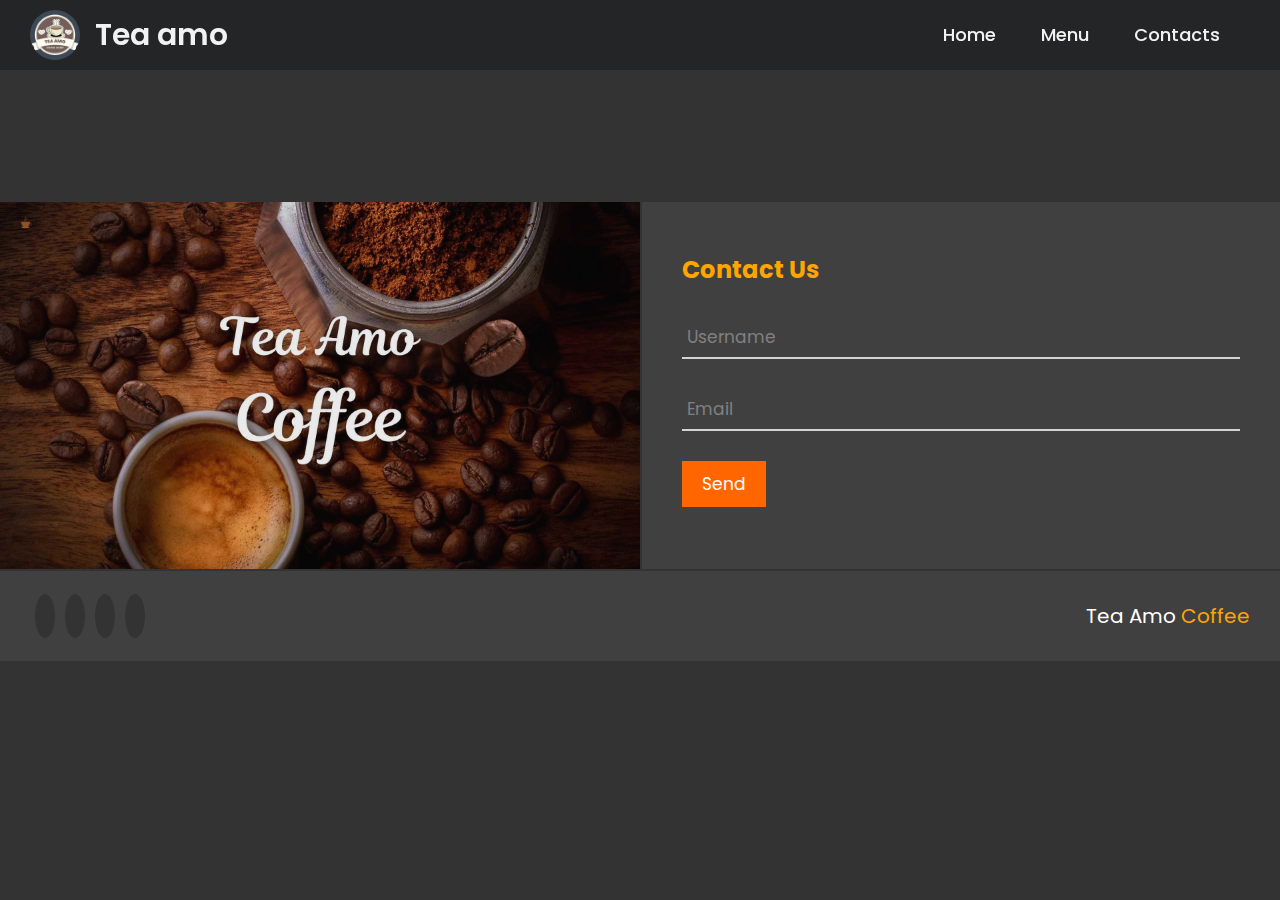
<file: contanct.html>
<!DOCTYPE html>
<html lang="en">
  <head>
    <meta charset="UTF-8" />
    <meta name="viewport" content="width=device-width, initial-scale=1.0" />
    <title>Contacts</title>
    <link rel="stylesheet" href="style.css" />
    <link rel="stylesheet" href="navbar.css" />
    <style>
      .nav {
        display: block;
      }
      .contact {
        padding-top: 200px;
      }
      body {
        background-color: #333333;
      }
    </style>
  </head>
  <body>
    <nav>
      <div class="wrapper">
        <div class="logo">
          <img src="logo.jpg" alt="Logo Image" class="logo-img" />
          <a class="logofont" href="#">Tea amo</a>
        </div>
        <input type="radio" name="slider" id="menu-btn" />
        <input type="radio" name="slider" id="close-btn" />
        <ul class="nav-links">
          <label for="close-btn" class="btn close-btn"
            ><i class="fas fa-times"></i
          ></label>
          <li><a href="index.html">Home</a></li>
          <li><a href="menu.html">Menu</a></li>
          <li><a href="contanct.html">Contacts</a></li>
        </ul>
        <label for="menu-btn" class="btn menu-btn"
          ><i class="fas fa-bars"></i
        ></label>
      </div>
    </nav>

    <style>
      .logo {
        display: flex;
        align-items: center;
      }

      .logo-img {
        width: 50px;
        height: 50px;
        border-radius: 50%;
        object-fit: cover;
        margin-right: 10px;
      }

      .logofont {
        font-size: 14px;
        margin-left: 5px;
        color: #333;
        text-decoration: none;
      }

      .nav-links {
        list-style: none;
      }

      .nav-links li {
        display: inline;
        margin-right: 15px;
      }
    </style>

    <div class="contact">
      <div class="contact-box">
        <div class="contact-image">
          <img src="img/background.jpg" />
        </div>
      </div>
      <div class="contact-box">
        <div class="contact-body">
          <form>
            <h2>Contact Us</h2>
            <div class="form-content">
              <input type="text" required />
              <span></span>
              <label>Username</label>
            </div>
            <div class="form-content">
              <input type="email" required />
              <span></span>
              <label>Email</label>
            </div>
            <button type="submit">Send</button>
          </form>
        </div>
      </div>
    </div>

    <div class="footer">
      <div class="footer-box">
        <div class="social-media">
          <a href="#"><i class="fa-brands fa-facebook"></i></a>
          <a href="#"><i class="fa-brands fa-instagram"></i></a>
          <a href="#"><i class="fa-brands fa-twitter"></i></a>
          <a href="#"><i class="fa-brands fa-youtube"></i></a>
        </div>
        <div class="copyright"></div>
        <div class="brand">
          <label>Tea Amo <span>Coffee</span></label>
        </div>
      </div>
    </div>
  </body>
</html>
</file>
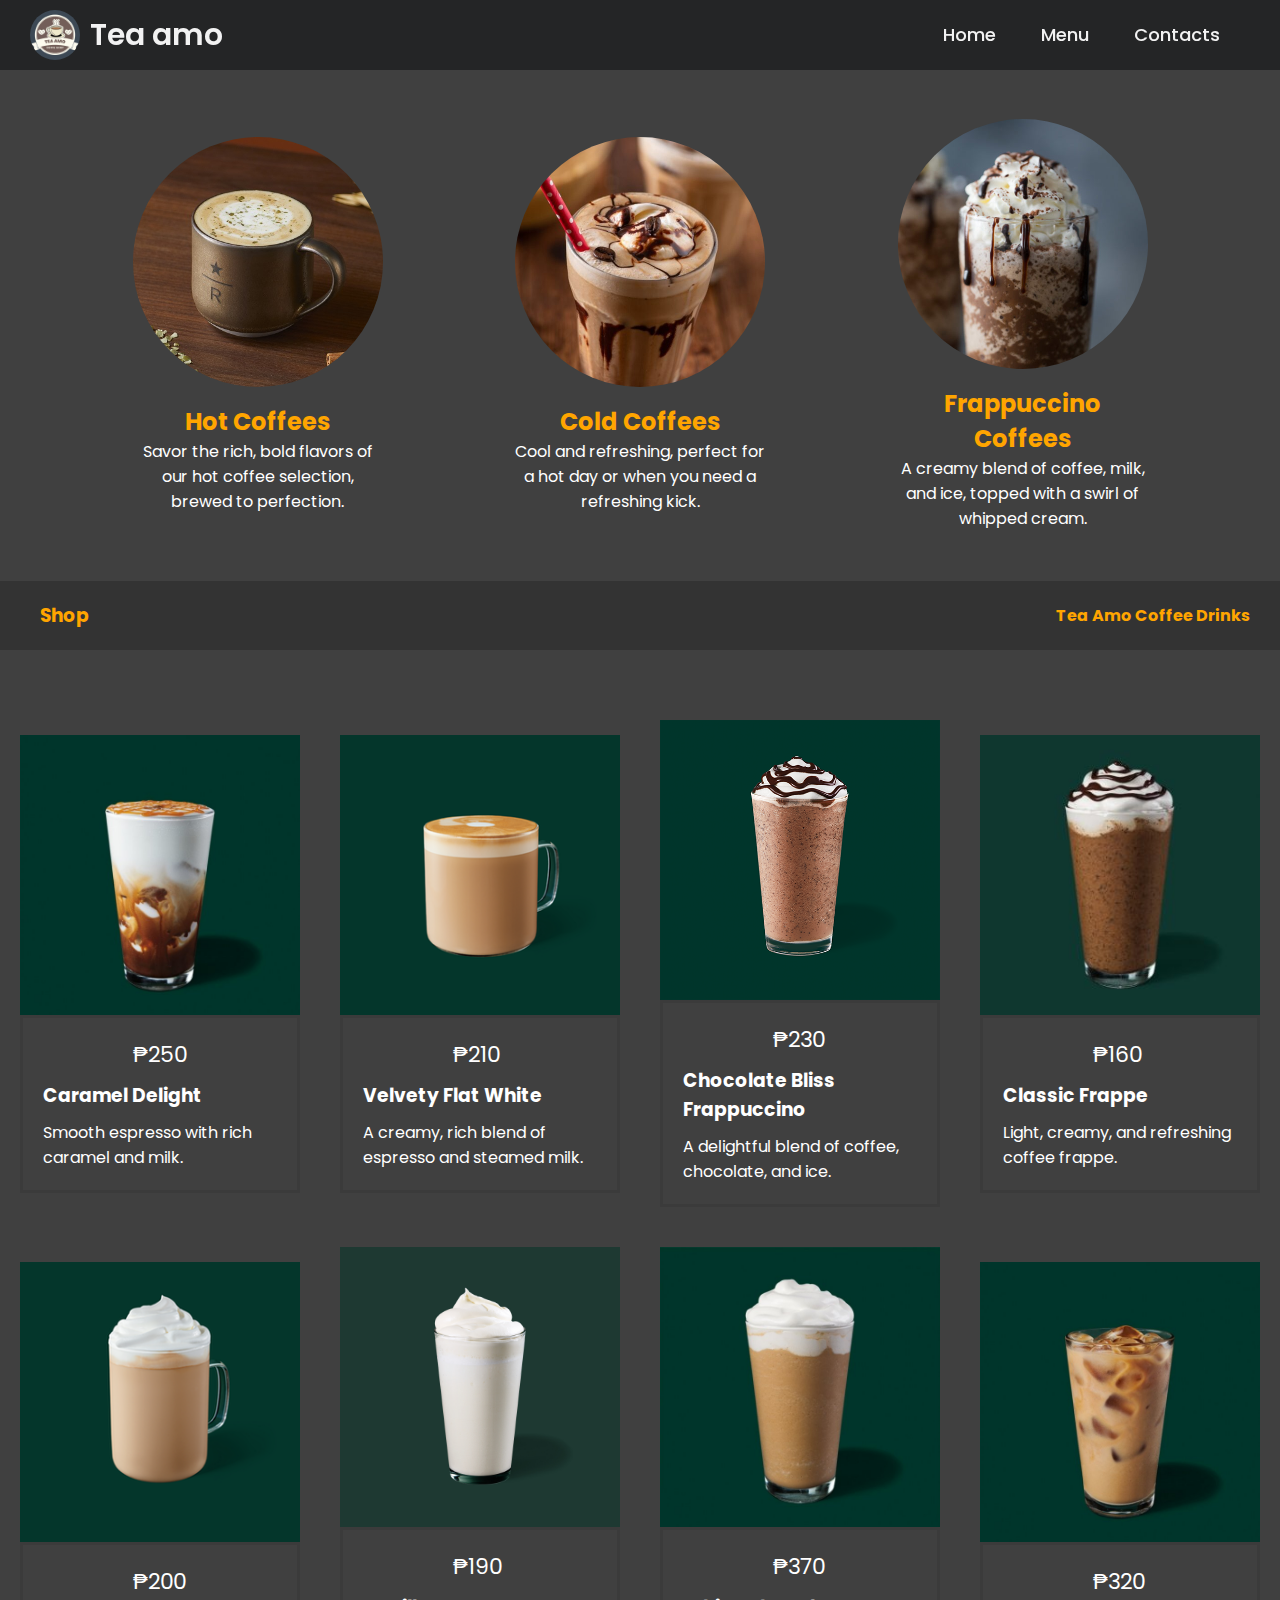
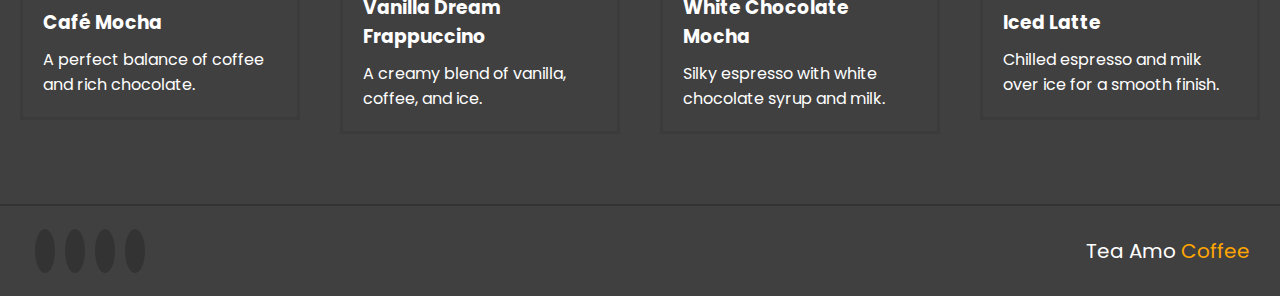
<file: menu.html>
<!DOCTYPE html>
<html lang="en">
  <head>
    <meta charset="UTF-8" />
    <meta http-equiv="X-UA-Compatible" content="IE=edge" />
    <meta name="viewport" content="width=device-width, initial-scale=1.0" />
    <link rel="stylesheet" href="style.css" />
    <link rel="stylesheet" href="navbar.css" />
    <title>Tea Amo Menu</title>
    <style></style>
  </head>

  <body>
    <nav>
      <div class="wrapper">
        <div class="logo">
          <img src="logo.jpg" alt="Logo Image" class="logo-img" />
          <a href="#">Tea amo</a>
        </div>
        <input type="radio" name="slider" id="menu-btn" />
        <input type="radio" name="slider" id="close-btn" />
        <ul class="nav-links">
          <label for="close-btn" class="btn close-btn"
            ><i class="fas fa-times"></i
          ></label>
          <li><a href="index.html">Home</a></li>
          <li><a href="menu.html">Menu</a></li>
          <li><a href="contanct.html">Contacts</a></li>
        </ul>
        <label for="menu-btn" class="btn menu-btn"
          ><i class="fas fa-bars"></i
        ></label>
      </div>
    </nav>

    <style>
      .logo {
        display: flex;
        align-items: center;
      }

      .logo-img {
        width: 50px;
        height: 50px;
        border-radius: 50%;
        object-fit: cover;
        margin-right: 10px;
      }

      .nav-links {
        list-style: none;
      }

      .nav-links li {
        display: inline;
        margin-right: 15px;
      }
    </style>
    <div class="menu">
      <div class="menu-header">
        <a href="index.html"><h3>Home</h3></a>

        <h4>Tea Amo Coffee Menu</h4>
      </div>
      <div class="menu-content">
        <div class="hot-coffees">
          <div class="hot-coffees-image">
            <img src="img/hot-coffees.jpg" alt="" />
          </div>
          <div class="hot-coffees-body">
            <h2>Hot Coffees</h2>
            <label
              >Savor the rich, bold flavors of our hot coffee selection, brewed
              to perfection.</label
            >
          </div>
        </div>
        <div class="cold-coffees">
          <div class="cold-coffees-image">
            <img src="img/cold-coffees.jpg" alt="" />
          </div>
          <div class="cold-coffees-body">
            <h2>Cold Coffees</h2>
            <label
              >Cool and refreshing, perfect for a hot day or when you need a
              refreshing kick.</label
            >
          </div>
        </div>
        <div class="frappucino-coffees">
          <div class="frappucino-coffees-image">
            <img src="img/frappuccino.jpg" alt="" />
          </div>
          <div class="frappucino-coffees-body">
            <h2>Frappuccino Coffees</h2>
            <label
              >A creamy blend of coffee, milk, and ice, topped with a swirl of
              whipped cream.</label
            >
          </div>
        </div>
      </div>
    </div>

    <div class="shop" id="shop">
      <div class="shop-header">
        <h3>Shop</h3>
        <h4>Tea Amo Coffee Drinks</h4>
      </div>
      <div class="shop-box">
        <div class="item-1">
          <div class="card">
            <div class="card-image">
              <img src="img/caramel-macchiato.jpg" />
            </div>
            <div class="card-body">
              <i class="fa-solid fa-star"></i>
              <i class="fa-solid fa-star"></i>
              <i class="fa-solid fa-star"></i>
              <i class="fa-solid fa-star"></i>
              <i class="fa-solid fa-star-half"></i>
              <label class="cash">₱250</label>
              <h3>Caramel Delight</h3>
              <label>Smooth espresso with rich caramel and milk.</label>
            </div>
          </div>
        </div>
        <div class="item-2">
          <div class="card">
            <div class="card-image">
              <img src="img/flat-white.png" />
            </div>
            <div class="card-body">
              <i class="fa-solid fa-star"></i>
              <i class="fa-solid fa-star"></i>
              <i class="fa-solid fa-star"></i>
              <i class="fa-solid fa-star"></i>
              <i class="fa-solid fa-star"></i>
              <label class="cash">₱210</label>
              <h3>Velvety Flat White</h3>
              <label>A creamy, rich blend of espresso and steamed milk.</label>
            </div>
          </div>
        </div>
        <div class="item-3">
          <div class="card">
            <div class="card-image">
              <img src="img/chocolate-frappuccino.png" />
            </div>
            <div class="card-body">
              <i class="fa-solid fa-star"></i>
              <i class="fa-solid fa-star"></i>
              <i class="fa-solid fa-star"></i>
              <i class="fa-solid fa-star"></i>
              <i class="fa-solid fa-star-half"></i>
              <label class="cash">₱230</label>
              <h3>Chocolate Bliss Frappuccino</h3>
              <label>A delightful blend of coffee, chocolate, and ice.</label>
            </div>
          </div>
        </div>
        <div class="item-4">
          <div class="card">
            <div class="card-image">
              <img src="img/frappe.jpg" />
            </div>
            <div class="card-body">
              <i class="fa-solid fa-star"></i>
              <i class="fa-solid fa-star"></i>
              <i class="fa-solid fa-star"></i>
              <i class="fa-solid fa-star"></i>
              <i class="fa-solid fa-star"></i>
              <label class="cash">₱160</label>
              <h3>Classic Frappe</h3>
              <label>Light, creamy, and refreshing coffee frappe.</label>
            </div>
          </div>
        </div>
        <div class="item-5">
          <div class="card">
            <div class="card-image">
              <img src="img/caffe-mocha.png" />
            </div>
            <div class="card-body">
              <i class="fa-solid fa-star"></i>
              <i class="fa-solid fa-star"></i>
              <i class="fa-solid fa-star"></i>
              <i class="fa-solid fa-star"></i>
              <i class="fa-solid fa-star-half"></i>
              <label class="cash">₱200</label>
              <h3>Café Mocha</h3>
              <label>A perfect balance of coffee and rich chocolate.</label>
            </div>
          </div>
        </div>
        <div class="item-6">
          <div class="card">
            <div class="card-image">
              <img src="img/vanilla-frappuccino.jpg" />
            </div>
            <div class="card-body">
              <i class="fa-solid fa-star"></i>
              <i class="fa-solid fa-star"></i>
              <i class="fa-solid fa-star"></i>
              <i class="fa-solid fa-star"></i>
              <i class="fa-solid fa-star"></i>
              <label class="cash">₱190</label>
              <h3>Vanilla Dream Frappuccino</h3>
              <label>A creamy blend of vanilla, coffee, and ice.</label>
            </div>
          </div>
        </div>
        <div class="item-7">
          <div class="card">
            <div class="card-image">
              <img src="img/white-chocolate-mocha.jpg" />
            </div>
            <div class="card-body">
              <i class="fa-solid fa-star"></i>
              <i class="fa-solid fa-star"></i>
              <i class="fa-solid fa-star"></i>
              <i class="fa-solid fa-star"></i>
              <i class="fa-solid fa-star-half"></i>
              <label class="cash">₱370</label>
              <h3>White Chocolate Mocha</h3>
              <label>Silky espresso with white chocolate syrup and milk.</label>
            </div>
          </div>
        </div>
        <div class="item-8">
          <div class="card">
            <div class="card-image">
              <img src="img/ice-latte.jpg" />
            </div>
            <div class="card-body">
              <i class="fa-solid fa-star"></i>
              <i class="fa-solid fa-star"></i>
              <i class="fa-solid fa-star"></i>
              <i class="fa-solid fa-star"></i>
              <i class="fa-solid fa-star"></i>
              <label class="cash">₱320</label>
              <h3>Iced Latte</h3>
              <label
                >Chilled espresso and milk over ice for a smooth finish.</label
              >
            </div>
          </div>
        </div>
      </div>
    </div>

    <div class="footer">
      <div class="footer-box">
        <div class="social-media">
          <a href="#"><i class="fa-brands fa-facebook"></i></a>
          <a href="#"><i class="fa-brands fa-instagram"></i></a>
          <a href="#"><i class="fa-brands fa-twitter"></i></a>
          <a href="#"><i class="fa-brands fa-youtube"></i></a>
        </div>
        <div class="copyright"></div>
        <div class="brand">
          <label>Tea Amo <span>Coffee</span></label>
        </div>
      </div>
    </div>
  </body>
</html>
</file>
<file: style.css>
@import url("https://fonts.googleapis.com/css2?family=Open+Sans:wght@300&display=swap");

* {
  margin: 0;
  padding: 0;
  box-sizing: border-box;
  text-decoration: none;
  list-style: none;
}

html {
  font-family: "Open Sans", sans-serif;
  scroll-behavior: smooth;
}

img {
  width: 100%;
}

header {
  display: flex;
  align-items: center;
  justify-content: space-between;
  padding: 40px;
  width: 100%;
  height: 70px;
  position: absolute;
  z-index: 1;
}

header .logo a {
  font-size: 30px;
  color: white;
  padding: 15px 30px;
}

header .logo a span {
  color: orange;
}

header nav ul {
  display: flex;
}

header nav ul li a {
  margin: 5px 20px;
  font-size: 18px;
  color: white;
  padding: 10px 10px;
}

header nav ul li a:hover {
  border-bottom: 2px solid white;
}

/* Content */

.content {
  display: flex;
  flex-direction: column;
  align-items: center;
  justify-content: center;
  text-align: center;
  position: relative;
  min-height: 100vh;
  width: 100%;
  background-image: linear-gradient(
      to bottom right,
      rgba(96, 76, 76, 0.6),
      rgba(96, 76, 76, 0.6)
    ),
    url("img/background.jpg");
  background-position: center bottom;
  background-repeat: no-repeat;
  background-size: cover;
  background-attachment: fixed;
}

.content h2 {
  font-size: 32px;
  padding: 5px;
  color: white;
}

.content p {
  font-size: 22px;
  color: white;
}

/* Menu */

.menu {
  background-color: #333333;
  width: 100%;
}

.menu .menu-header {
  display: flex;
  padding: 10px;
  align-items: center;
  justify-content: space-between;
}

.menu-header h3 {
  color: orange;
  padding: 10px 30px;
}

.menu-header h4 {
  color: orange;
  padding: 10px 20px;
}

.menu .menu-content {
  display: flex;
  align-items: center;
  justify-content: space-evenly;
  padding: 50px 0;
  flex-wrap: wrap;
  background-color: #404040;
}

.menu .menu-content .hot-coffees,
.cold-coffees,
.frappucino-coffees {
  width: 250px;
}

.menu .menu-content .hot-coffees .hot-coffees-image img {
  border-radius: 50%;
}

.menu .menu-content .cold-coffees .cold-coffees-image img {
  border-radius: 50%;
}

.menu .menu-content .frappucino-coffees .frappucino-coffees-image img {
  border-radius: 50%;
}

.menu .menu-content .hot-coffees-body,
.cold-coffees-body,
.frappucino-coffees-body {
  text-align: center;
  margin-top: 10px;
}

.menu .menu-content .hot-coffees-body h2,
.cold-coffees-body h2,
.frappucino-coffees-body h2 {
  color: orange;
}

.menu .menu-content .hot-coffees-body label,
.cold-coffees-body label,
.frappucino-coffees-body label {
  margin-top: 10px;
  color: white;
}

/* Shop */

.shop {
  background-color: #333333;
  width: 100%;
}

.shop .shop-header {
  display: flex;
  padding: 10px;
  align-items: center;
  justify-content: space-between;
}

.shop-header h3 {
  color: orange;
  padding: 10px 30px;
}

.shop-header h4 {
  color: orange;
  padding: 10px 20px;
}

.shop-box {
  display: flex;
  align-items: center;
  justify-content: space-evenly;
  background-color: #404040;
  padding: 50px 0;
  flex-wrap: wrap;
}

.shop-box .card {
  width: 280px;
  margin: 20px;
}

.shop-box .card-image {
  width: 100%;
  height: 280px;
  overflow: hidden;
}

.shop-box .card-image img:hover {
  transform: scale(1.1);
  transition: transform 0.4s ease-in-out;
}

.shop-box .card-body {
  padding: 20px;
  color: white;
  border: 3px solid #3b3b3b;
}

.shop-box .card-body h3 {
  padding: 10px 0;
}

.shop-box .card-body i {
  color: yellow;
  font-size: 10px;
  position: relative;
  bottom: 5px;
}

.shop-box .card-body .cash {
  font-size: 22px;
  margin-left: 90px;
}

/* Contact */

.contact {
  display: flex;
  flex-wrap: wrap;
  width: 100%;
  border-top: 2px solid #333333;
}

.contact .contact-box {
  flex: 1;
}

.contact .contact-box .contact-image,
.contact .contact-box .contact-body {
  height: 100%;
}

.contact img {
  width: 100%;
  height: 100%;
}

.contact-image img {
  opacity: 0.9;
}

.contact-body {
  background-color: #404040;
  height: 100%;
  border-left: 2px solid #333333;
}

.contact-body form {
  padding: 50px 40px;
  box-sizing: border-box;
}

.contact-body h2 {
  color: orange;
}

form .form-content {
  position: relative;
  margin: 30px 0;
  border-bottom: 2px solid lightgray;
}

form .form-content input {
  width: 100%;
  height: 40px;
  padding: 0 5px;
  font-size: 17px;
  border: none;
  background: none;
  outline: none;
  color: white;
}

form .form-content label {
  position: absolute;
  top: 50%;
  left: 5px;
  color: gray;
  transform: translateY(-50%);
  font-size: 17px;
  transition: 0.5s;
  pointer-events: none;
}

form .form-content span::before {
  content: "";
  position: absolute;
  top: 40px;
  left: 0;
  width: 0%;
  height: 2px;
  background: orange;
  transform: 0.4s;
}

form .form-content input:focus ~ label,
form .form-content input:valid ~ label {
  top: -5px;
  color: orange;
}

form .form-content input:focus ~ span::before,
form .form-content input:valid ~ span::before {
  width: 100%;
}

.contact-body form button {
  padding: 10px 20px;
  font-size: 17px;
  border: none;
  background-color: #ff6600;
  color: white;
  border: 5px;
  cursor: pointer;
  transition: all 0.4s ease-in;
}

.contact-body form button:hover {
  background-color: #ff6681;
}

/* Footer */

.footer {
  background-color: #404040;
  border-top: 2px solid #333333;
}

.footer .footer-box {
  padding: 30px;
  display: flex;
  align-items: center;
  justify-content: space-between;
}

.footer .footer-box .social-media a {
  color: white;
  background-color: #333333;
  border-radius: 50%;
  font-size: 17px;
  padding: 10px;
  margin: 5px;
}

.footer .footer-box .social-media a:hover {
  opacity: 0.7;
  transition: 0.5s all ease-in-out;
}

.footer .footer-box .copyright {
  color: white;
  font-size: 20px;
}

.footer .footer-box .brand {
  color: white;
  font-size: 20px;
}

.footer .footer-box .brand span {
  color: orange;
}

/* Responsive */

@media (max-width: 992px) {
  /* Header */

  header {
    flex-direction: column;
    height: 150px;
    background: linear-gradient(rgba(0, 0, 0, 0.2), rgba(0, 0, 0, 0.2));
  }

  .menu-header .logo a {
    font-size: 25px;
  }

  header nav ul li a {
    font-size: 16px;
    flex-direction: column;
    display: inline-block;
    margin-top: 10px;
  }

  header nav {
    display: flex;
    flex-direction: column;
  }

  .content h2 {
    font-size: 28px;
  }

  .content p {
    font-size: 18px;
  }
}

@media (max-width: 950px) {
  .contact .contact-box {
    flex: 100%;
  }
}

@media (max-width: 800px) {
  .menu .menu-content .hot-coffees,
  .cold-coffees,
  .frappucino-coffees {
    margin: 20px;
  }
}

@media (max-width: 700px) {
  .footer .footer-box .social-media a {
    color: white;
    background-color: #333333;
    border-radius: 50%;
    font-size: 16px;
    padding: 5px;
  }

  .footer .footer-box .copyright {
    color: white;
    font-size: 15px;
  }

  .footer .footer-box .brand {
    color: white;
    font-size: 18px;
  }
}

@media (max-width: 500px) {
  /* header */

  header {
    height: 130px;
  }

  header .logo a {
    font-size: 23px;
  }

  header nav ul li a {
    font-size: 13px;
    flex-direction: column;
    display: inline-block;
    margin-top: 10px;
  }

  header nav {
    display: flex;
    flex-direction: column;
  }

  /* Content */

  .content h2 {
    font-size: 23px;
  }

  .content p {
    font-size: 16px;
  }

  /* footer */

  .footer .footer-box {
    flex-direction: column;
  }

  .footer .footer-box .social-media a {
    color: white;
    background-color: #333333;
    border-radius: 50%;
    font-size: 16px;
    padding: 10px;
    margin-top: 10px;
    display: inline-block;
  }

  .footer .footer-box .copyright {
    color: white;
    font-size: 15px;
    margin-top: 10px;
  }

  .footer .footer-box .brand {
    color: white;
    font-size: 18px;
    margin-top: 10px;
  }
}

@media (max-width: 410px) {
  /* header */

  header {
    height: 120px;
  }

  header .logo a {
    font-size: 20px;
    color: white;
    padding: 15px 30px;
  }

  header nav ul li a {
    font-size: 12px;
    flex-direction: column;
    display: inline-block;
    margin-top: 10px;
    color: white;
    padding: 5px 5px;
  }

  header nav {
    display: flex;
    flex-direction: column;
  }

  /* content */

  .content h2 {
    font-size: 20px;
  }

  .content p {
    font-size: 13px;
  }
}
</file>
<file: navbar.css>
@import url("https://fonts.googleapis.com/css2?family=Poppins:wght@200;300;400;500;600;700&display=swap");
* {
  margin: 0;
  padding: 0;
  box-sizing: border-box;
  font-family: "Poppins", sans-serif;
}
nav {
  position: fixed;
  z-index: 99;
  width: 100%;

  background: #242526;
}
nav .wrapper {
  position: relative;
  max-width: 1300px;
  padding: 0px 30px;
  height: 70px;
  line-height: 70px;
  margin: auto;
  display: flex;
  align-items: center;
  justify-content: space-between;
}
.wrapper .logo a {
  color: #f2f2f2;
  font-size: 30px;
  font-weight: 600;
  text-decoration: none;
}
.wrapper .nav-links {
  display: inline-flex;
}
.nav-links li {
  list-style: none;
}
.nav-links li a {
  color: #f2f2f2;
  text-decoration: none;
  font-size: 18px;
  font-weight: 500;
  padding: 9px 15px;
  border-radius: 5px;
  transition: all 0.3s ease;
}
.nav-links li a:hover {
  background: #3a3b3c;
}
.nav-links .mobile-item {
  display: none;
}
.nav-links .drop-menu {
  position: absolute;
  background: #242526;
  width: 180px;
  line-height: 45px;
  top: 85px;
  opacity: 0;
  visibility: hidden;
  box-shadow: 0 6px 10px rgba(0, 0, 0, 0.15);
}
.nav-links li:hover .drop-menu,
.nav-links li:hover .mega-box {
  transition: all 0.3s ease;
  top: 70px;
  opacity: 1;
  visibility: visible;
}
.drop-menu li a {
  width: 100%;
  display: block;
  padding: 0 0 0 15px;
  font-weight: 400;
  border-radius: 0px;
}
.mega-box {
  position: absolute;
  left: 0;
  width: 100%;
  padding: 0 30px;
  top: 85px;
  opacity: 0;
  visibility: hidden;
}
.mega-box .content {
  background: #242526;
  padding: 25px 20px;
  display: flex;
  width: 100%;
  justify-content: space-between;
  box-shadow: 0 6px 10px rgba(0, 0, 0, 0.15);
}
.mega-box .content .row {
  width: calc(25% - 30px);
  line-height: 45px;
}
.content .row img {
  width: 100%;
  height: 100%;
  object-fit: cover;
}
.content .row header {
  color: #f2f2f2;
  font-size: 20px;
  font-weight: 500;
}
.content .row .mega-links {
  margin-left: -40px;
  border-left: 1px solid rgba(255, 255, 255, 0.09);
}
.row .mega-links li {
  padding: 0 20px;
}
.row .mega-links li a {
  padding: 0px;
  padding: 0 20px;
  color: #d9d9d9;
  font-size: 17px;
  display: block;
}
.row .mega-links li a:hover {
  color: #f2f2f2;
}
.wrapper .btn {
  color: #fff;
  font-size: 20px;
  cursor: pointer;
  display: none;
}
.wrapper .btn.close-btn {
  position: absolute;
  right: 30px;
  top: 10px;
}

@media screen and (max-width: 970px) {
  .wrapper .btn {
    display: block;
  }
  .wrapper .nav-links {
    position: fixed;
    height: 100vh;
    width: 100%;
    max-width: 350px;
    top: 0;
    left: -100%;
    background: #242526;
    display: block;
    padding: 50px 10px;
    line-height: 50px;
    overflow-y: auto;
    box-shadow: 0px 15px 15px rgba(0, 0, 0, 0.18);
    transition: all 0.3s ease;
  }
  /* custom scroll bar */
  ::-webkit-scrollbar {
    width: 10px;
  }
  ::-webkit-scrollbar-track {
    background: #242526;
  }
  ::-webkit-scrollbar-thumb {
    background: #3a3b3c;
  }
  #menu-btn:checked ~ .nav-links {
    left: 0%;
  }
  #menu-btn:checked ~ .btn.menu-btn {
    display: none;
  }
  #close-btn:checked ~ .btn.menu-btn {
    display: block;
  }
  .nav-links li {
    margin: 15px 10px;
  }
  .nav-links li a {
    padding: 0 20px;
    display: block;
    font-size: 20px;
  }
  .nav-links .drop-menu {
    position: static;
    opacity: 1;
    top: 65px;
    visibility: visible;
    padding-left: 20px;
    width: 100%;
    max-height: 0px;
    overflow: hidden;
    box-shadow: none;
    transition: all 0.3s ease;
  }
  #showDrop:checked ~ .drop-menu,
  #showMega:checked ~ .mega-box {
    max-height: 100%;
  }
  .nav-links .desktop-item {
    display: none;
  }
  .nav-links .mobile-item {
    display: block;
    color: #f2f2f2;
    font-size: 20px;
    font-weight: 500;
    padding-left: 20px;
    cursor: pointer;
    border-radius: 5px;
    transition: all 0.3s ease;
  }
  .nav-links .mobile-item:hover {
    background: #3a3b3c;
  }
  .drop-menu li {
    margin: 0;
  }
  .drop-menu li a {
    border-radius: 5px;
    font-size: 18px;
  }
  .mega-box {
    position: static;
    top: 65px;
    opacity: 1;
    visibility: visible;
    padding: 0 20px;
    max-height: 0px;
    overflow: hidden;
    transition: all 0.3s ease;
  }
  .mega-box .content {
    box-shadow: none;
    flex-direction: column;
    padding: 20px 20px 0 20px;
  }
  .mega-box .content .row {
    width: 100%;
    margin-bottom: 15px;
    border-top: 1px solid rgba(255, 255, 255, 0.08);
  }
  .mega-box .content .row:nth-child(1),
  .mega-box .content .row:nth-child(2) {
    border-top: 0px;
  }
  .content .row .mega-links {
    border-left: 0px;
    padding-left: 15px;
  }
  .row .mega-links li {
    margin: 0;
  }
  .content .row header {
    font-size: 19px;
  }
}
nav input {
  display: none;
}

.body-text {
  position: absolute;
  top: 50%;
  left: 50%;
  transform: translate(-50%, -50%);
  width: 100%;
  text-align: center;
  padding: 0 30px;
}
.body-text div {
  font-size: 45px;
  font-weight: 600;
}
</file>
